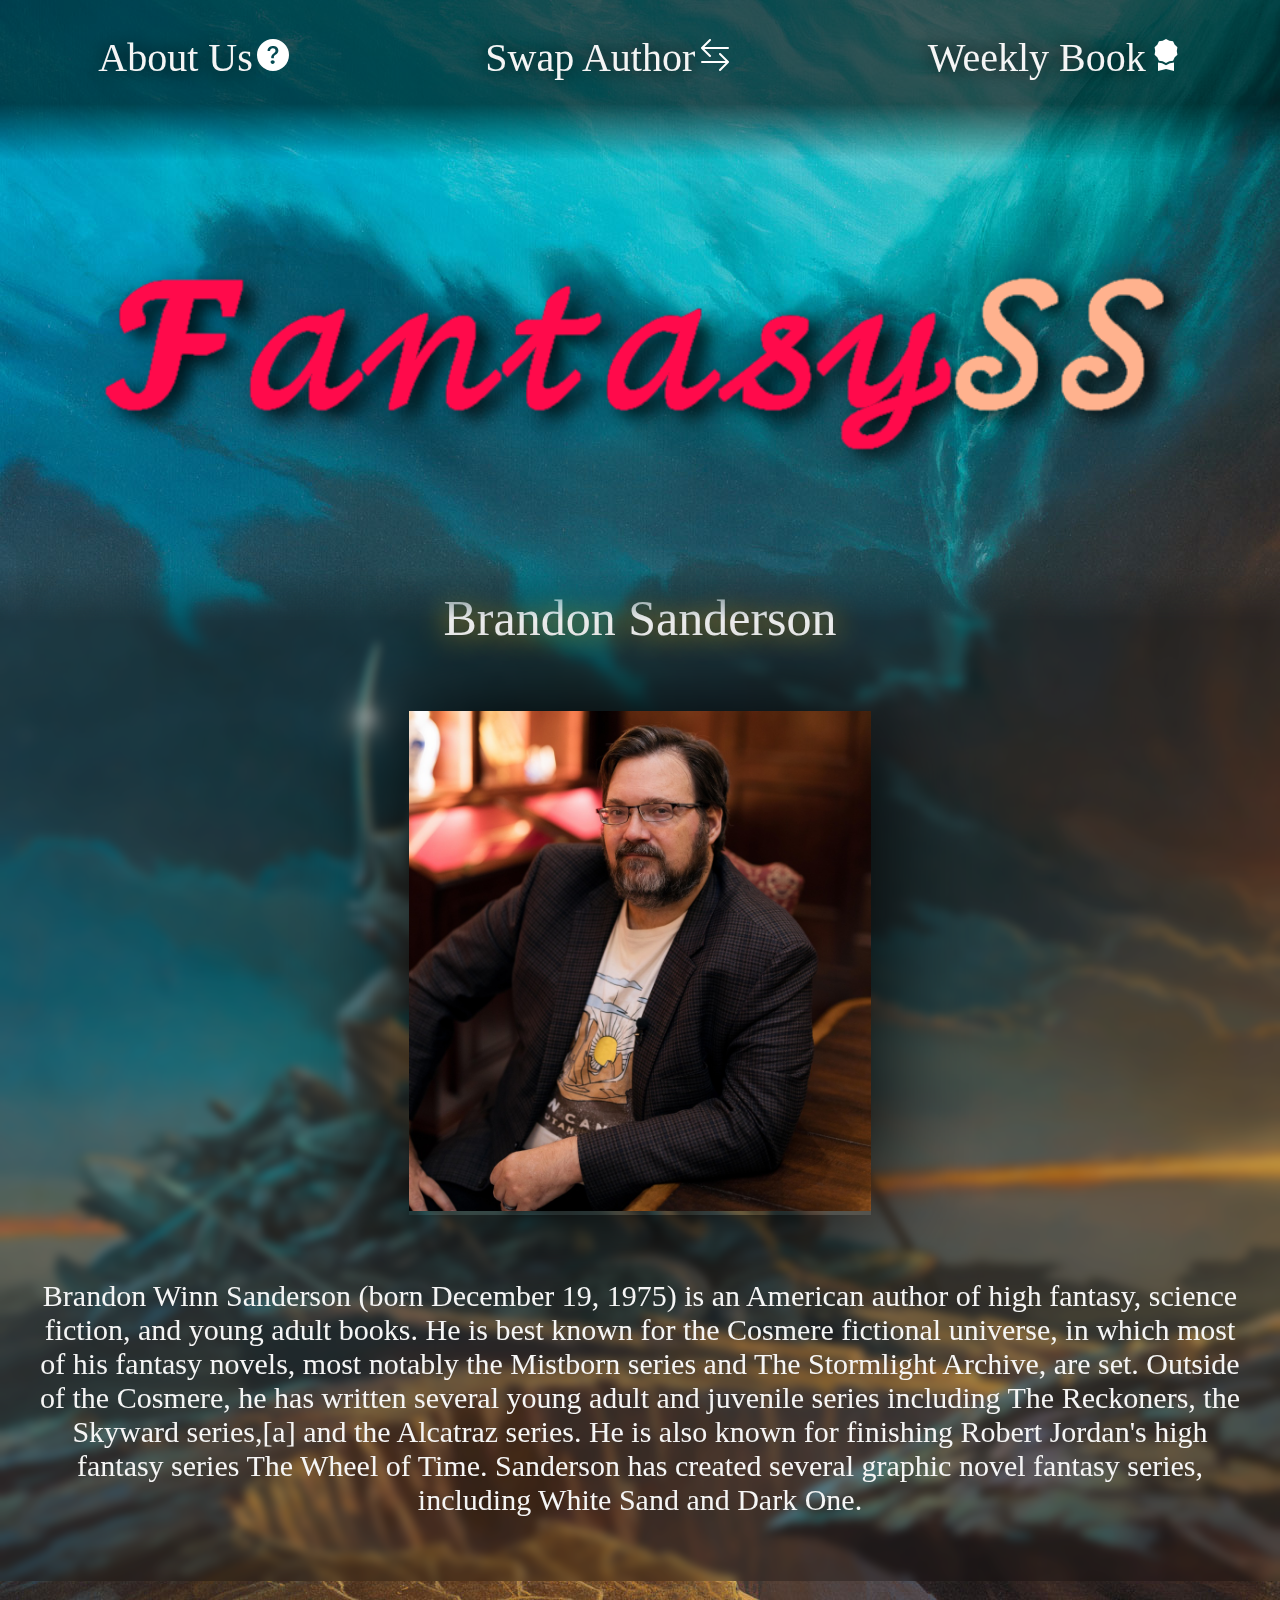
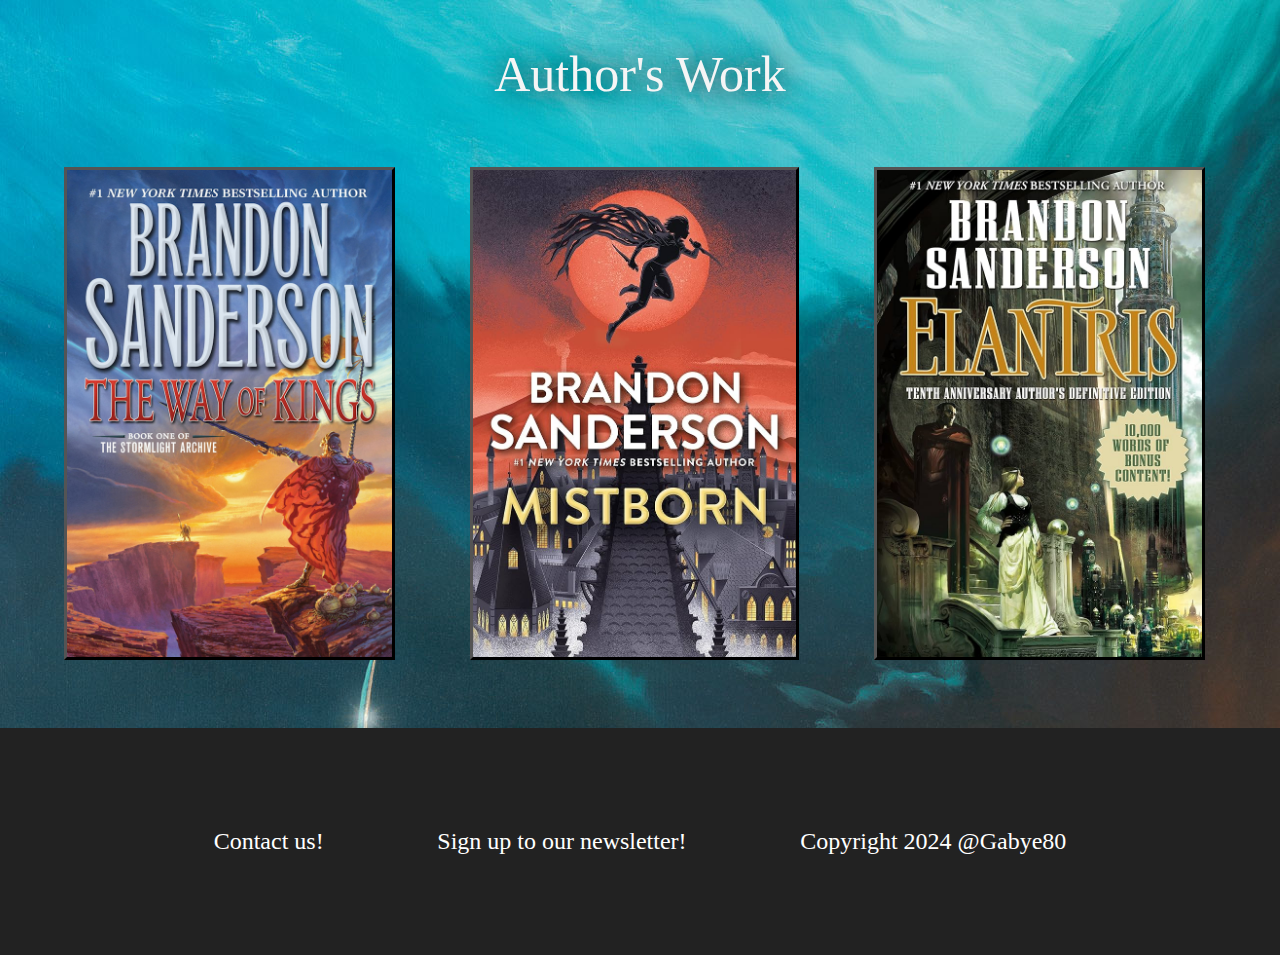
<file: index.html>
<!DOCTYPE html>

<!-- PROJECT BASED *SLIGHTLY* ON THIS PAGE https://dribbble.com/shots/24003762-Portfolio-Animation  -->

<html lang="en">

<head>
  <meta charset="UTF-8" />
  <meta name="viewport" content="width=device-width, initial-scale=1.0" />
  <title>FantasySS</title>

  <link rel="stylesheet" href="css/style.css" />
  <script src="js/script.js"></script>
</head>

<body>
  <ul class="header">
    <li class="header-button-who-we-are">
      <button type="button">About Us</button>
      <svg xmlns="http://www.w3.org/2000/svg" width="32" height="32" fill="currentColor"
        class="bi bi-question-circle-fill" viewBox="0 0 16 16">
        <path
          d="M16 8A8 8 0 1 1 0 8a8 8 0 0 1 16 0M5.496 6.033h.825c.138 0 .248-.113.266-.25.09-.656.54-1.134 1.342-1.134.686 0 1.314.343 1.314 1.168 0 .635-.374.927-.965 1.371-.673.489-1.206 1.06-1.168 1.987l.003.217a.25.25 0 0 0 .25.246h.811a.25.25 0 0 0 .25-.25v-.105c0-.718.273-.927 1.01-1.486.609-.463 1.244-.977 1.244-2.056 0-1.511-1.276-2.241-2.673-2.241-1.267 0-2.655.59-2.75 2.286a.237.237 0 0 0 .241.247m2.325 6.443c.61 0 1.029-.394 1.029-.927 0-.552-.42-.94-1.029-.94-.584 0-1.009.388-1.009.94 0 .533.425.927 1.01.927z" />
      </svg>
    </li>

    <li class="header-button-authors">
      <button type="button" onclick="location.href='robertjordan.html';">Swap Author</button>
      <svg xmlns="http://www.w3.org/2000/svg" width="32" height="32" fill="currentColor" class="bi bi-arrow-left-right"
        viewBox="0 0 16 16">
        <path fill-rule="evenodd"
          d="M1 11.5a.5.5 0 0 0 .5.5h11.793l-3.147 3.146a.5.5 0 0 0 .708.708l4-4a.5.5 0 0 0 0-.708l-4-4a.5.5 0 0 0-.708.708L13.293 11H1.5a.5.5 0 0 0-.5.5m14-7a.5.5 0 0 1-.5.5H2.707l3.147 3.146a.5.5 0 1 1-.708.708l-4-4a.5.5 0 0 1 0-.708l4-4a.5.5 0 1 1 .708.708L2.707 4H14.5a.5.5 0 0 1 .5.5" />
      </svg>
    </li>

    <li class="header-button-weekly-book">
      <button type="button" onclick="location.href='weeklybook.html';">Weekly Book</button>
      <svg xmlns="http://www.w3.org/2000/svg" width="32" height="32" fill="currentColor" class="bi bi-award-fill"
        viewBox="0 0 16 16">
        <path
          d="m8 0 1.669.864 1.858.282.842 1.68 1.337 1.32L13.4 6l.306 1.854-1.337 1.32-.842 1.68-1.858.282L8 12l-1.669-.864-1.858-.282-.842-1.68-1.337-1.32L2.6 6l-.306-1.854 1.337-1.32.842-1.68L6.331.864z" />
        <path d="M4 11.794V16l4-1 4 1v-4.206l-2.018.306L8 13.126 6.018 12.1z" />
      </svg>
    </li>
  </ul>

  <div class="header-logo">
    <img src="img/fantasyss-logo1.png" alt="FantasySS Logo">
  </div>

  <div class="author-space">
    <div class="author-title">
      <p>Brandon Sanderson</p>
    </div>
    <div class="author-body">
      <div class="author-portrait">
        <img src="img/b-money.jpg" alt="Brandon Sanderson's Portrait" />
      </div>
      <div class="author-description">
        <p>
          Brandon Winn Sanderson (born December 19, 1975) is an American author of high fantasy, science fiction, and
          young adult books. He is best known for the Cosmere fictional universe, in which most of his fantasy novels,
          most notably the Mistborn series and The Stormlight Archive, are set. Outside of the Cosmere, he has written
          several young adult and juvenile series including The Reckoners, the Skyward series,[a] and the Alcatraz
          series. He is also known for finishing Robert Jordan's high fantasy series The Wheel of Time. Sanderson has
          created several graphic novel fantasy series, including White Sand and Dark One.
        </p>
      </div>
    </div>
  </div>

  <div class="title-selector" id="selector">
    <p>Author's Work</p>
  </div>
  <div class="series-selector">

    <div class="stormlight-selector">
      <img src="img/wok-cover.jpg" alt="Stormlight Archive" onclick="hideStormlight()">
    </div>
    <div class="mistborn-selector">
      <img src="img/mistborn-cover.jpg" alt="Mistborn" onclick="hideMistborn()">
    </div>
    <div class="elantris-selector">
      <img src="img/elantris-cover.jpg" alt="Elantris" onclick="hideElantris()">
    </div>

  </div>

  <div class="series-stormlight" id="sa-series">
    <!-- STORMLIGHT ARCHIVE -->
    <div class="series-space">
      <div class="series-title">
        <p>The Stormlight Archive</p>
      </div>
      <div class="series-body">

        <div class="series-description">
          <p>
            The Stormlight Archive is a high fantasy novel series written by American author Brandon Sanderson, planned
            to consist of ten novels. As of 2023, the series comprises four published novels and two novellas, set
            within his broader Cosmere universe. The first novel, The Way of Kings, was published on August 31, 2010.
            The second novel, Words of Radiance, was published in 2014 and debuted at number one on The New York Times
            Best Seller List, followed by Oathbringer in 2017 and Rhythm of War in 2020. A fifth novel, named Wind and
            Truth, is expected to be released December 6, 2024, while writing for the latter half of the series will
            begin after Sanderson finishes writing the upcoming Era Three Mistborn trilogy and the two Elantris sequels
          </p>
        </div>

        <div class="series-image">
          <img src="img/wok-cover.jpg" alt="Stormlight Archive First Book" />
        </div>

      </div>
    </div>

  </div>


  <div class="series-mistborn" id="mistborn-series">
    <!-- MISTBORN -->
    <div class="series-space">
      <div class="series-title">
        <p>MISTBORN</p>
      </div>
      <div class="series-body">

        <div class="series-description">
          <p>
            Mistborn is a series of epic fantasy novels written by American author Brandon Sanderson and published by
            Tor Books. The first trilogy, published between 2006 and 2008, consists of The Final Empire, The Well of
            Ascension, and The Hero of Ages. A second series was released between 2011 and 2022, and consists of the
            quartet The Alloy of Law, Shadows of Self, The Bands of Mourning and The Lost Metal. Sanderson also released
            a novella in 2016, Mistborn: Secret History. Sanderson plans to write a third and fourth series.

            The first Mistborn trilogy chronicles the efforts of a secret group of Allomancers who attempt to overthrow
            a dystopian empire and establish themselves in a world covered by ash. The first trilogy was a huge success.
            This success pushed Sanderson to further develop his fictional universe, the Cosmere, which also includes
            The Stormlight Archive. Set about 300 years after the ending of the first trilogy, the second series is
            about the exploits of a character forced to move into the big city, and starts investigating kidnappings and
            robberies. The third series will be set in the early computer age with 1980s technology. The fourth series
            is planned to be a space-opera. </p>
        </div>

        <div class="series-image">
          <img src="img/mistborn-cover.jpg" alt="Mistborn Series First Book" />
        </div>

      </div>
    </div>

  </div>



  <div class="series-elantris" id="elantris-series">
    <!-- ELANTRIS -->
    <div class="series-space">
      <div class="series-title">
        <p>ELANTRIS</p>
      </div>
      <div class="series-body">

        <div class="series-description">
          <p>
            Elantris is a fantasy novel written by American fantasy and science fiction writer Brandon Sanderson. The
            book was published on April 21, 2005, by Tor Books and was Sanderson's first published book. The book gained
            generally positive reviews, and has been translated into multiple languages. Two related works, Hope of
            Elantris and The Emperor's Soul, have been released, and two additional novels in the series have been
            announced.

            The story follows three main characters: Prince Raoden of Arelon, Princess Sarene of Teod, and the priest
            Hrathen of Fjorden. At the beginning of the story, Raoden is cursed by an ancient transformation known as
            the Shaod and secretly exiled to the city of Elantris just days before his betrothed, princess Sarene of
            Teod, arrives for their wedding. As Raoden tries to avoid gangs, keep his sanity, and unite the people of
            Elantris, Sarene must cope with the loss of her husband-to-be and try to save Arelon from Hrathen, a priest
            tasked with converting all of Arelon to the religion of Fjorden or dooming it to destruction.
          </p>
        </div>

        <div class="series-image">
          <img src="img/elantris-cover.jpg" alt="Elantris First Book" />
        </div>

      </div>
    </div>

  </div>


  <!-- Cannot add a good looking Carousel without using Bootstrap or frameworks, will leave it for the next prototype xD
<div class="author-books-carousel"> </div> -->


  <div class="footer">

    <div class="form-popup" id="contactForm">
      <form action="/action_page.php" class="form-container">

        <h1>Don't contact us please</h1>
        <button type="button" class="btn cancel" onclick="closeContact()">Close</button>
      </form>
    </div>

    <div class="form-popup" id="newsletterForm">
      <form action="/action_page.php" class="form-container">
        <label><b>Sign up to our Newsletter!</b></label>
        <input type="text" placeholder="Enter Email" name="email" required>


        <button type="submit" class="btn">Login</button>
        <button type="button" class="btn cancel" onclick="closeNewsletter()">Close</button>
      </form>
    </div>


    <p class="contact-us" id="contact" onclick="openContact()"> Contact us!</p>
    <p class="news-letter" id="newsletter" onclick="openNewsletter()"> Sign up to our newsletter!</p>
    <p> Copyright 2024 @Gabye80</p>
  </div>

</body>

</html>
</file>
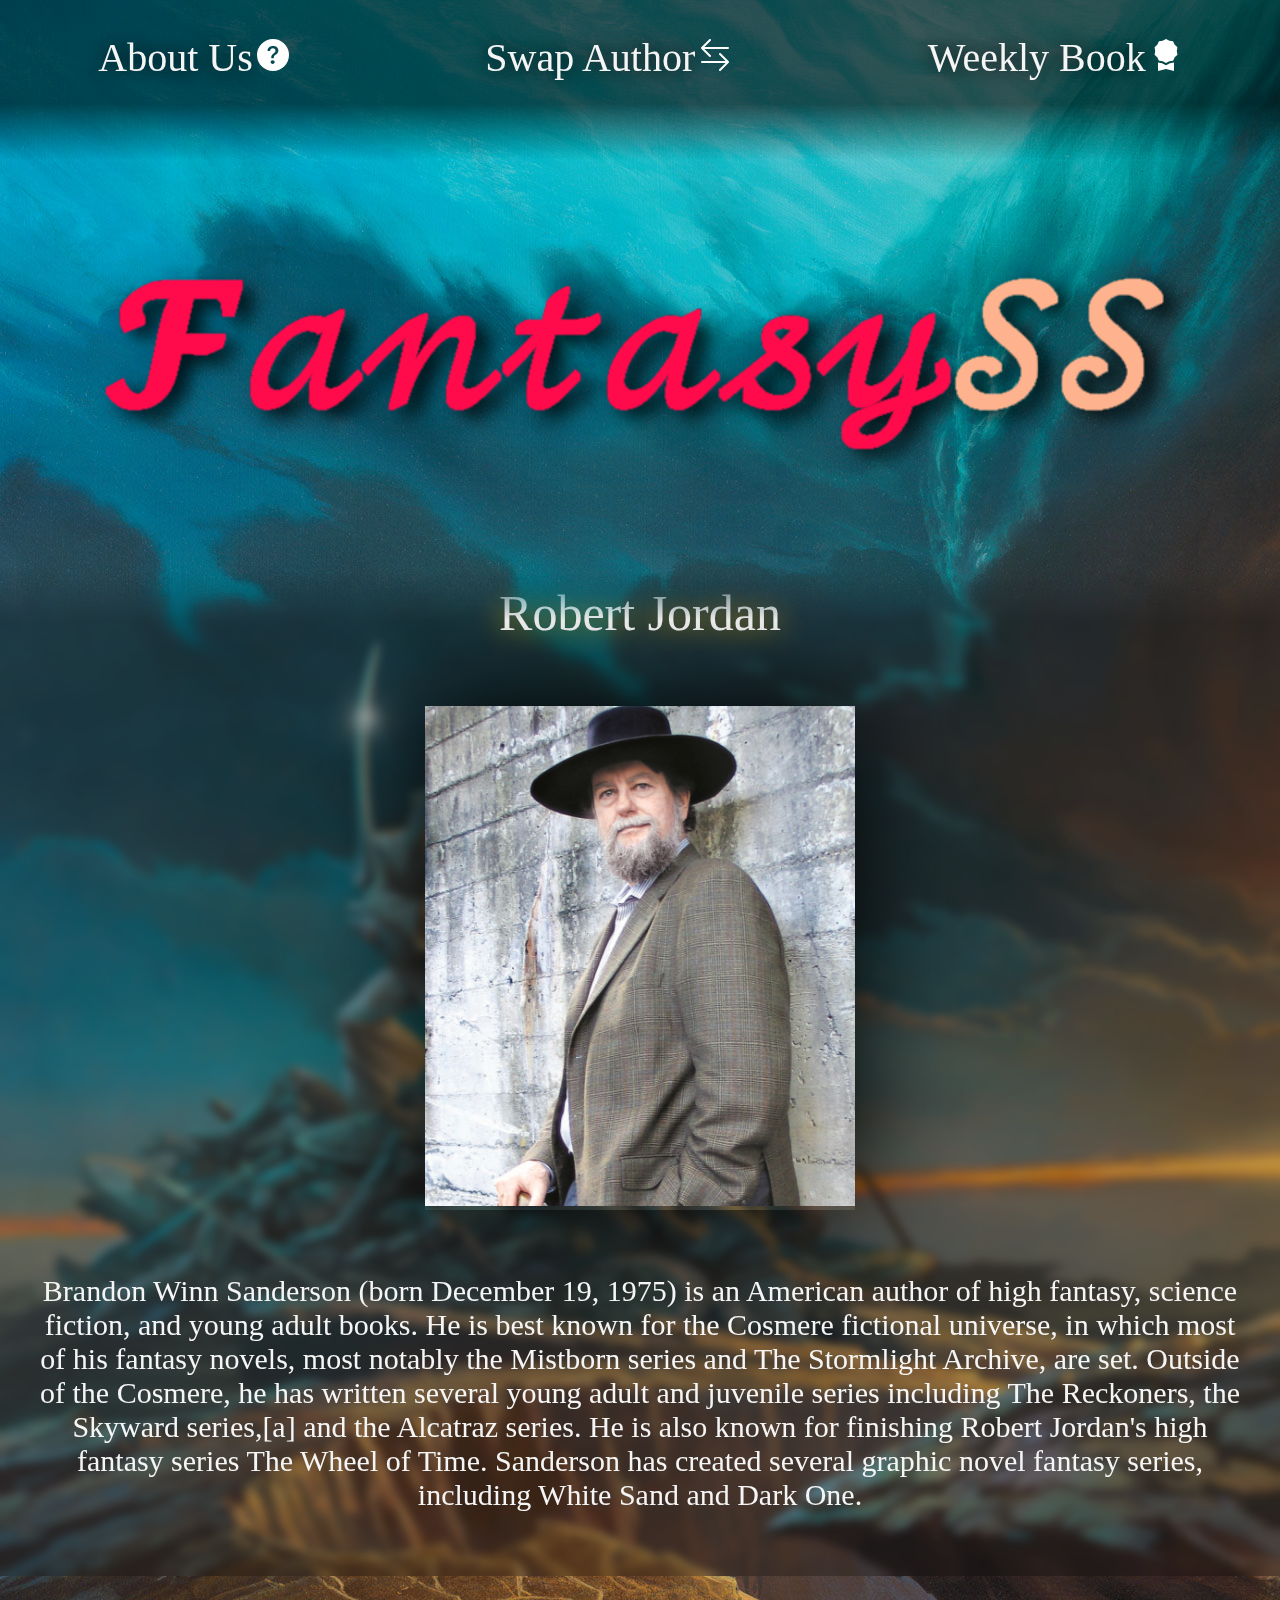
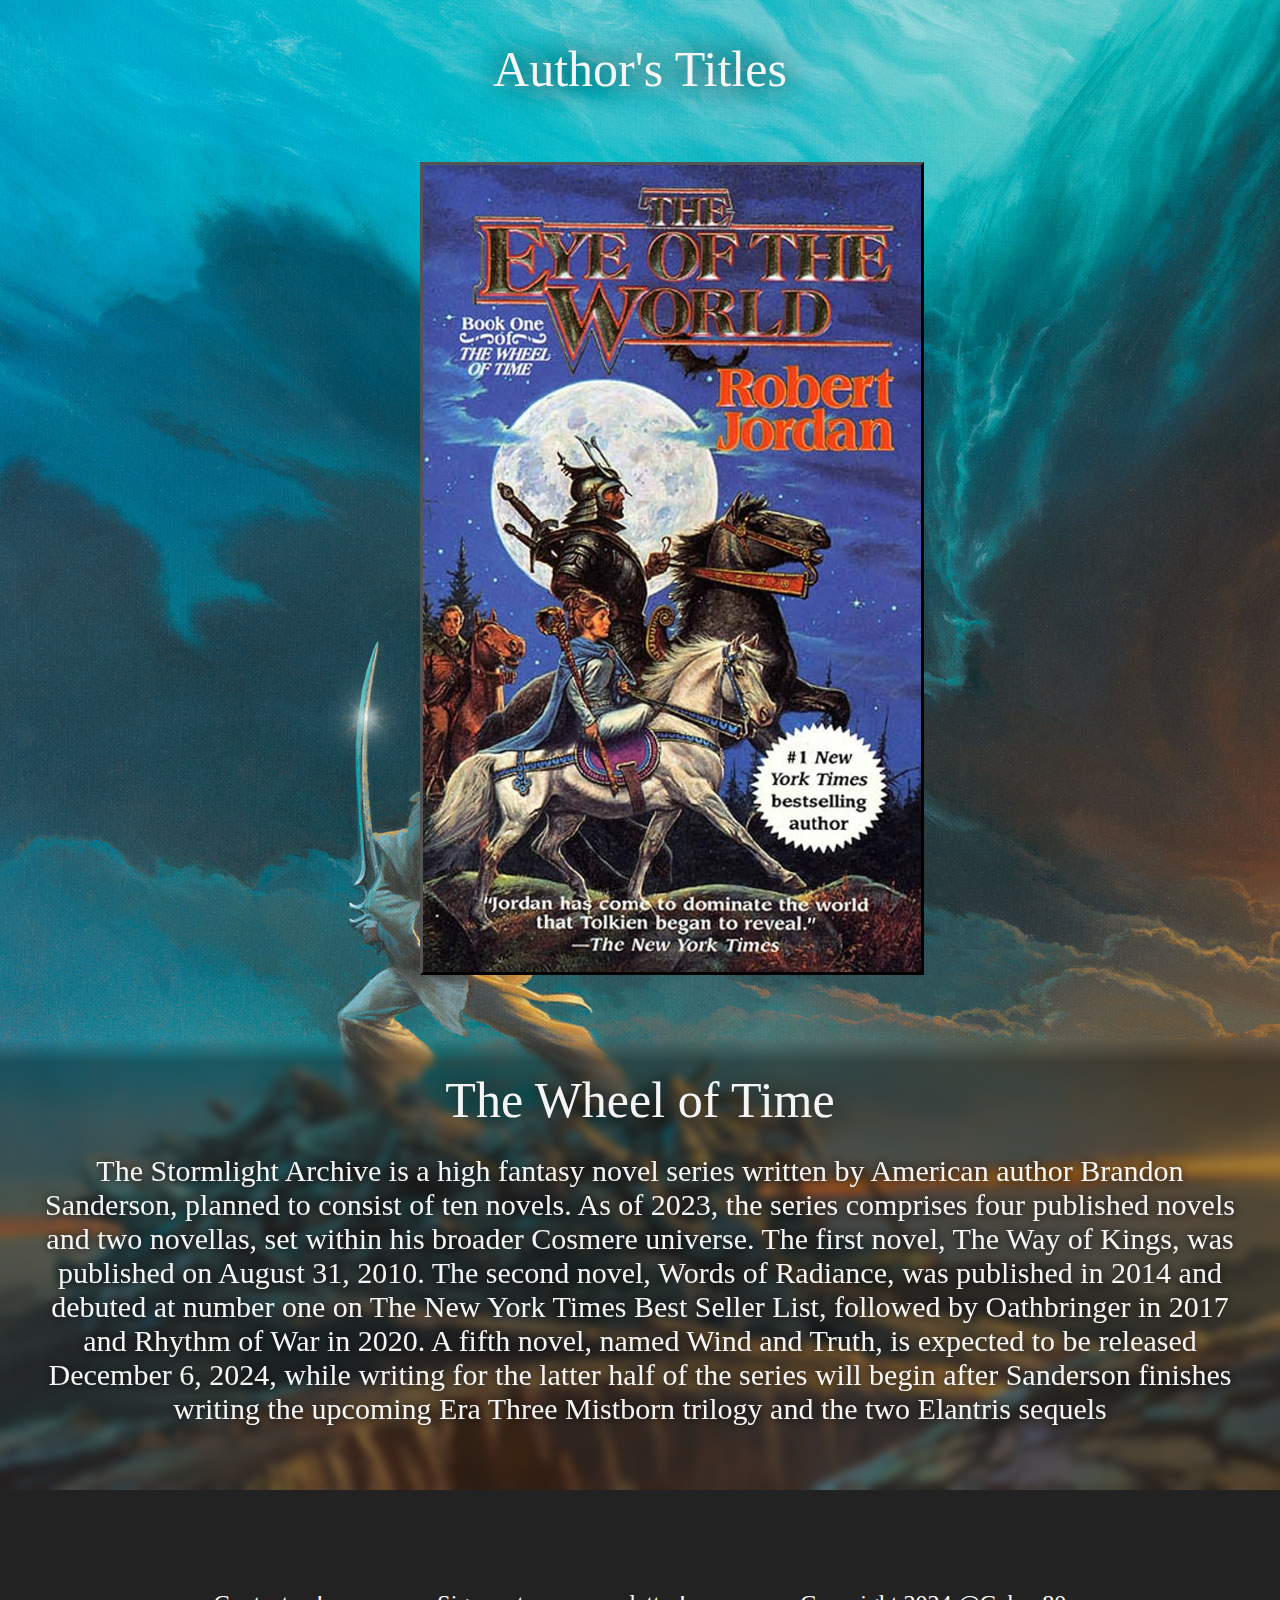
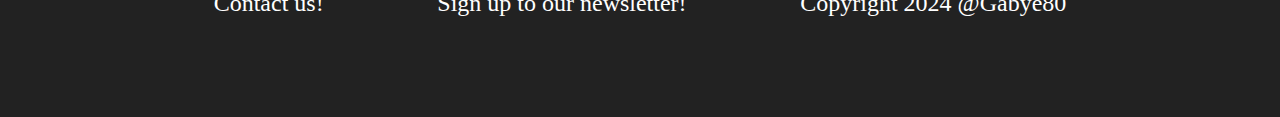
<file: robertjordan.html>
<!DOCTYPE html>

<!-- PROJECT BASED *SLIGHTLY* ON THIS PAGE https://dribbble.com/shots/24003762-Portfolio-Animation  -->

<html lang="en">

<head>
  <meta charset="UTF-8" />
  <meta name="viewport" content="width=device-width, initial-scale=1.0" />
  <title>FantasySS</title>

  <link rel="stylesheet" href="css/style.css" />
  <link rel="stylesheet" href="css/style-rj.css">
  <script src="js/script.js"></script>
</head>

<body>

  <ul class="header">
    <li class="header-button-who-we-are">
      <button type="button">About Us</button>
      <svg xmlns="http://www.w3.org/2000/svg" width="32" height="32" fill="currentColor"
        class="bi bi-question-circle-fill" viewBox="0 0 16 16">
        <path
          d="M16 8A8 8 0 1 1 0 8a8 8 0 0 1 16 0M5.496 6.033h.825c.138 0 .248-.113.266-.25.09-.656.54-1.134 1.342-1.134.686 0 1.314.343 1.314 1.168 0 .635-.374.927-.965 1.371-.673.489-1.206 1.06-1.168 1.987l.003.217a.25.25 0 0 0 .25.246h.811a.25.25 0 0 0 .25-.25v-.105c0-.718.273-.927 1.01-1.486.609-.463 1.244-.977 1.244-2.056 0-1.511-1.276-2.241-2.673-2.241-1.267 0-2.655.59-2.75 2.286a.237.237 0 0 0 .241.247m2.325 6.443c.61 0 1.029-.394 1.029-.927 0-.552-.42-.94-1.029-.94-.584 0-1.009.388-1.009.94 0 .533.425.927 1.01.927z" />
      </svg>
    </li>

    <li class="header-button-authors">
      <button type="button" onclick="location.href='index.html';">Swap Author</button>
      <svg xmlns="http://www.w3.org/2000/svg" width="32" height="32" fill="currentColor" class="bi bi-arrow-left-right"
        viewBox="0 0 16 16">
        <path fill-rule="evenodd"
          d="M1 11.5a.5.5 0 0 0 .5.5h11.793l-3.147 3.146a.5.5 0 0 0 .708.708l4-4a.5.5 0 0 0 0-.708l-4-4a.5.5 0 0 0-.708.708L13.293 11H1.5a.5.5 0 0 0-.5.5m14-7a.5.5 0 0 1-.5.5H2.707l3.147 3.146a.5.5 0 1 1-.708.708l-4-4a.5.5 0 0 1 0-.708l4-4a.5.5 0 1 1 .708.708L2.707 4H14.5a.5.5 0 0 1 .5.5" />
      </svg>
    </li>

    <li class="header-button-weekly-book">
      <button type="button" onclick="location.href='weeklybook.html';">Weekly Book</button>
      <svg xmlns="http://www.w3.org/2000/svg" width="32" height="32" fill="currentColor" class="bi bi-award-fill"
        viewBox="0 0 16 16">
        <path
          d="m8 0 1.669.864 1.858.282.842 1.68 1.337 1.32L13.4 6l.306 1.854-1.337 1.32-.842 1.68-1.858.282L8 12l-1.669-.864-1.858-.282-.842-1.68-1.337-1.32L2.6 6l-.306-1.854 1.337-1.32.842-1.68L6.331.864z" />
        <path d="M4 11.794V16l4-1 4 1v-4.206l-2.018.306L8 13.126 6.018 12.1z" />
      </svg>
    </li>
  </ul>

  <div class="header-logo">
    <img src="img/fantasyss-logo1.png" alt="FantasySS Logo">
  </div>

  <div class="author-space">
    <div class="author-title">
      <p>Robert Jordan</p>
    </div>
    <div class="author-body">
      <div class="author-portrait">
        <img src="img/robert-jordan.jpg" alt="Robert Jordan's Portrait" />
      </div>
      <div class="author-description">
        <p>
          Brandon Winn Sanderson (born December 19, 1975) is an American author of high fantasy, science fiction, and
          young adult books. He is best known for the Cosmere fictional universe, in which most of his fantasy novels,
          most notably the Mistborn series and The Stormlight Archive, are set. Outside of the Cosmere, he has written
          several young adult and juvenile series including The Reckoners, the Skyward series,[a] and the Alcatraz
          series. He is also known for finishing Robert Jordan's high fantasy series The Wheel of Time. Sanderson has
          created several graphic novel fantasy series, including White Sand and Dark One.
        </p>
      </div>
    </div>
  </div>

  <div class="title-selector" id="selector">
    <p>Author's Titles</p>
  </div>

  <div class="series-selector">
    <div class="wot-selector">
      <img src="img/wheelof-time-1.jpg" alt="The Wheel of TIme">
    </div>
  </div>

  <div class="series-wheel-of-time" id="wot-series">
    <!-- THE WHEEL OF TIME -->
    <div class="series-space">
      <div class="series-title">
        <p>The Wheel of Time</p>
      </div>
      <div class="series-body">

        <div class="series-description">
          <p>
            The Stormlight Archive is a high fantasy novel series written by American author Brandon Sanderson, planned
            to consist of ten novels. As of 2023, the series comprises four published novels and two novellas, set
            within his broader Cosmere universe. The first novel, The Way of Kings, was published on August 31, 2010.
            The second novel, Words of Radiance, was published in 2014 and debuted at number one on The New York Times
            Best Seller List, followed by Oathbringer in 2017 and Rhythm of War in 2020. A fifth novel, named Wind and
            Truth, is expected to be released December 6, 2024, while writing for the latter half of the series will
            begin after Sanderson finishes writing the upcoming Era Three Mistborn trilogy and the two Elantris sequels
          </p>
        </div>

        <div class="series-image">
          <img src="img/wheelof-time-1.jpg" alt="The Wheel of Time's First Book" />
        </div>

      </div>
    </div>
  </div>

  <div class="footer">

    <div class="form-popup" id="contactForm">
      <form action="/action_page.php" class="form-container">

        <h1>Don't contact us please</h1>
        <button type="button" class="btn cancel" onclick="closeContact()">Close</button>
      </form>
    </div>

    <div class="form-popup" id="newsletterForm">
      <form action="/action_page.php" class="form-container">
        <label><b>Sign up to our Newsletter!</b></label>
        <input type="text" placeholder="Enter Email" name="email" required>


        <button type="submit" class="btn">Login</button>
        <button type="button" class="btn cancel" onclick="closeNewsletter()">Close</button>
      </form>
    </div>


    <p class="contact-us" id="contact" onclick="openContact()"> Contact us!</p>
    <p class="news-letter" id="newsletter" onclick="openNewsletter()"> Sign up to our newsletter!</p>
    <p> Copyright 2024 @Gabye80</p>
  </div>

</body>

</html>
</file>
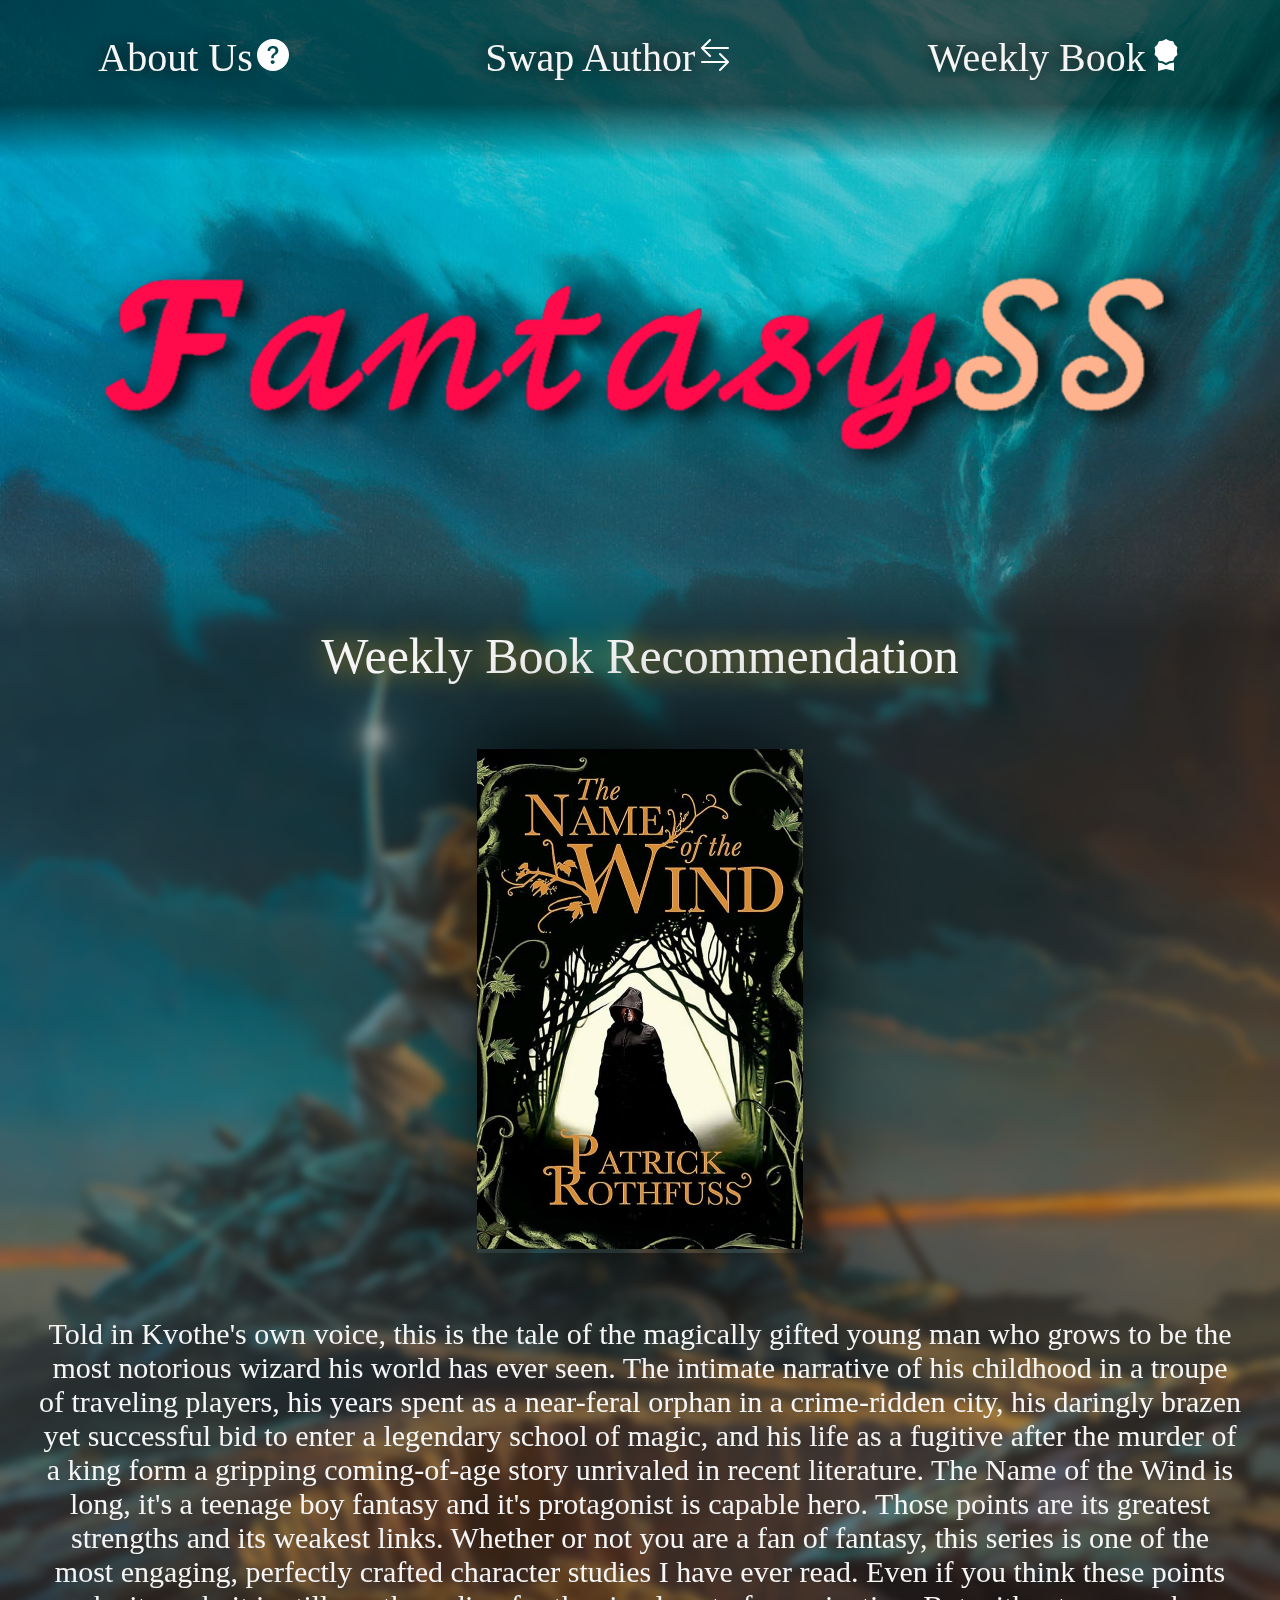
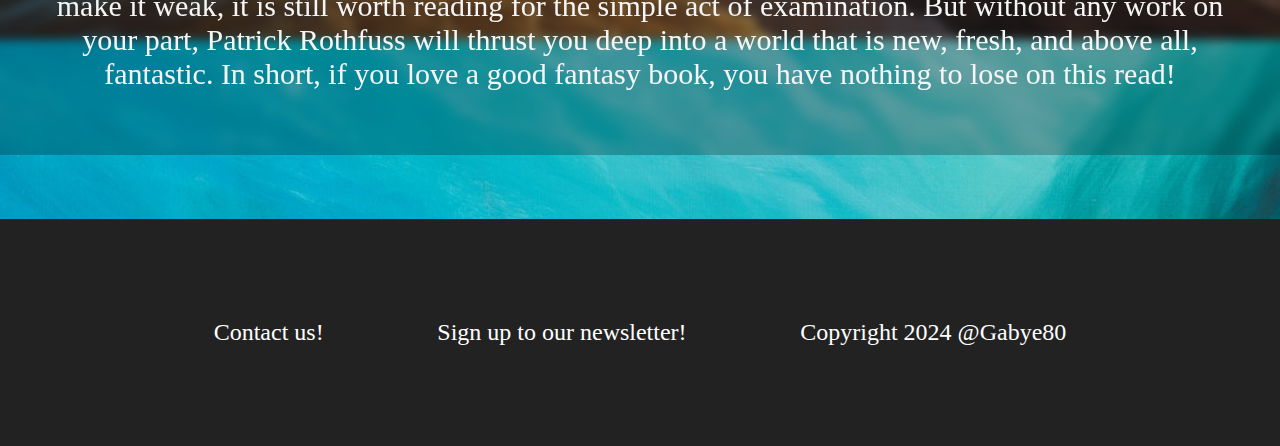
<file: weeklybook.html>
<!DOCTYPE html>

<!-- PROJECT BASED *SLIGHTLY* ON THIS PAGE https://dribbble.com/shots/24003762-Portfolio-Animation  -->

<html lang="en">

<head>
  <meta charset="UTF-8" />
  <meta name="viewport" content="width=device-width, initial-scale=1.0" />
  <title>FantasySS</title>

  <link rel="stylesheet" href="css/style.css" />
  <link rel="stylesheet" href="css/style-wb.css">
  <script src="js/script.js"></script>
</head>

<body>
  <ul class="header">
    <li class="header-button-who-we-are">
      <button type="button">About Us</button>
      <svg xmlns="http://www.w3.org/2000/svg" width="32" height="32" fill="currentColor"
        class="bi bi-question-circle-fill" viewBox="0 0 16 16">
        <path
          d="M16 8A8 8 0 1 1 0 8a8 8 0 0 1 16 0M5.496 6.033h.825c.138 0 .248-.113.266-.25.09-.656.54-1.134 1.342-1.134.686 0 1.314.343 1.314 1.168 0 .635-.374.927-.965 1.371-.673.489-1.206 1.06-1.168 1.987l.003.217a.25.25 0 0 0 .25.246h.811a.25.25 0 0 0 .25-.25v-.105c0-.718.273-.927 1.01-1.486.609-.463 1.244-.977 1.244-2.056 0-1.511-1.276-2.241-2.673-2.241-1.267 0-2.655.59-2.75 2.286a.237.237 0 0 0 .241.247m2.325 6.443c.61 0 1.029-.394 1.029-.927 0-.552-.42-.94-1.029-.94-.584 0-1.009.388-1.009.94 0 .533.425.927 1.01.927z" />
      </svg>
    </li>

    <li class="header-button-authors">
      <button type="button" onclick="location.href='robertjordan.html';">Swap Author</button>
      <svg xmlns="http://www.w3.org/2000/svg" width="32" height="32" fill="currentColor" class="bi bi-arrow-left-right"
        viewBox="0 0 16 16">
        <path fill-rule="evenodd"
          d="M1 11.5a.5.5 0 0 0 .5.5h11.793l-3.147 3.146a.5.5 0 0 0 .708.708l4-4a.5.5 0 0 0 0-.708l-4-4a.5.5 0 0 0-.708.708L13.293 11H1.5a.5.5 0 0 0-.5.5m14-7a.5.5 0 0 1-.5.5H2.707l3.147 3.146a.5.5 0 1 1-.708.708l-4-4a.5.5 0 0 1 0-.708l4-4a.5.5 0 1 1 .708.708L2.707 4H14.5a.5.5 0 0 1 .5.5" />
      </svg>
    </li>

    <li class="header-button-weekly-book">
      <button type="button" onclick="location.href='weeklybook.html';">Weekly Book</button>
      <svg xmlns="http://www.w3.org/2000/svg" width="32" height="32" fill="currentColor" class="bi bi-award-fill"
        viewBox="0 0 16 16">
        <path
          d="m8 0 1.669.864 1.858.282.842 1.68 1.337 1.32L13.4 6l.306 1.854-1.337 1.32-.842 1.68-1.858.282L8 12l-1.669-.864-1.858-.282-.842-1.68-1.337-1.32L2.6 6l-.306-1.854 1.337-1.32.842-1.68L6.331.864z" />
        <path d="M4 11.794V16l4-1 4 1v-4.206l-2.018.306L8 13.126 6.018 12.1z" />
      </svg>
    </li>
  </ul>

  <div class="header-logo">
    <img src="img/fantasyss-logo1.png" alt="FantasySS Logo">
  </div>

  <div class="book-space">
    <div class="book-title">
      <p>Weekly Book Recommendation</p>
    </div>
    <div class="book-body">
      <div class="book-portrait">
        <img src="img/name-of-the-wind-cover.jpg" alt="Weekly Book Cover" />
      </div>
      <div class="book-description">
        <p>
          Told in Kvothe's own voice, this is the tale of the magically gifted young man who grows to be the most
          notorious wizard his world has ever seen.

          The intimate narrative of his childhood in a troupe of traveling players, his years spent as a near-feral
          orphan in a crime-ridden city, his daringly brazen yet successful bid to enter a legendary school of magic,
          and his life as a fugitive after the murder of a king form a gripping coming-of-age story unrivaled in recent
          literature.

          The Name of the Wind is long, it's a teenage boy fantasy and it's protagonist is capable hero. Those points
          are its greatest strengths and its weakest links. Whether or not you are a fan of fantasy, this series is one
          of the most engaging, perfectly crafted character studies I have ever read. Even if you think these points
          make it weak, it is still worth reading for the simple act of examination. But without any work on your part,
          Patrick Rothfuss will thrust you deep into a world that is new, fresh, and above all, fantastic.

          In short, if you love a good fantasy book, you have nothing to lose on this read!
        </p>
      </div>
    </div>
  </div>

  <div class="footer">

    <div class="form-popup" id="contactForm">
      <form action="/action_page.php" class="form-container">

        <h1>Don't contact us please</h1>
        <button type="button" class="btn cancel" onclick="closeContact()">Close</button>
      </form>
    </div>

    <div class="form-popup" id="newsletterForm">
      <form action="/action_page.php" class="form-container">
        <label><b>Sign up to our Newsletter!</b></label>
        <input type="text" placeholder="Enter Email" name="email" required>


        <button type="submit" class="btn">Login</button>
        <button type="button" class="btn cancel" onclick="closeNewsletter()">Close</button>
      </form>
    </div>


    <p class="contact-us" id="contact" onclick="openContact()"> Contact us!</p>
    <p class="news-letter" id="newsletter" onclick="openNewsletter()"> Sign up to our newsletter!</p>
    <p> Copyright 2024 @Gabye80</p>
  </div>
</body>

</html>
</file>
<file: css/style.css>
* {
  margin: 0;
  padding: 0;
}

body {
  background-image: url("../img/words-of-radiance-cover.jpg");
  background-size: cover;
  background-repeat: no-repeat;
  position: static;
}

.header {
  background-color: rgba(0, 0, 0, 0.6);
  mask: linear-gradient(to top, transparent, black 35%);
  padding-bottom: 40px;
  padding-top: 20px;
  display: flex;
  flex-direction: row;
  flex-wrap: nowrap;
  justify-content: space-around;
  height: 100px;
}

.header-button-who-we-are,
.header-button-authors,
.header-button-weekly-book {
  align-items: center;
  display: block;
  color: white;
  text-align: center;
  padding: 14px 16px;
  text-decoration: none;
  cursor: pointer;
}

.header-button-who-we-are button,
.header-button-authors button,
.header-button-weekly-book button {
  background-color: transparent;
  font-family: "Times New Roman", Times, serif;
  font-size: large;
  border: transparent;
  color: whitesmoke;
  text-shadow: 0 0 20px black;
  cursor: pointer;
  font-size: 40px;
}

.header-button-who-we-are :hover,
.header-button-authors :hover,
.header-button-weekly-book :hover {
  background-color: #ffffff24;
  box-shadow: 0 0 50px #ffffff42;
}

.header-logo {
  display: flex;
  flex-direction: row;
  flex-wrap: nowrap;
  justify-content: space-evenly;
}

.header-logo img {
  width: 100%;
}

.author-space {
  mask: linear-gradient(to bottom, transparent, black 5%);
  margin-top: 2%;
  background-color: rgba(0, 0, 0, 0.245);
  backdrop-filter: blur(5px);
  margin-bottom: 5%;
}

.author-title {
  display: flex;
  flex-direction: row;
  flex-wrap: nowrap;
  justify-content: space-evenly;
  margin-bottom: 2%;
  color: whitesmoke;
}

.author-title p {
  font-size: 150px;
  margin-top: 2%;
  text-shadow: 0px 0px 30px goldenrod;
  outline: #000000;
}

.author-body {
  display: flex;
  flex: wrap;
}

.author-portrait {
  margin-left: 15%;
  margin-bottom: 5%;
  margin-top: 3%;
  box-shadow: 0 0 100px #000000;
}

.author-portrait img {
  min-height: 100%;
}

.author-description {
  display: flex;
  font-size: large;
  flex: wrap;
  font-size: 50px;
  margin-left: 5%;
  margin-right: 20%;
  color: whitesmoke;
  font-family: "Times New Roman", Times, serif;
}

.title-selector {
  display: flex;
  flex-direction: row;
  flex-wrap: nowrap;
  justify-content: space-evenly;
  margin-bottom: 3%;
  color: whitesmoke;
}

.title-selector p {
  font-size: 150px;
  text-shadow: 0px 0px 50px black;
}

.series-selector {
  display: flex;
  flex-wrap: nowrap;
  justify-content: space-evenly;
  margin-bottom: 5%;
}

.series-stormlight {
  display: none;
}
.series-mistborn {
  display: none;
}
.series-elantris {
  display: none;
}

.stormlight-selector :hover {
  cursor: pointer;
}
.stormlight-selector img {
  border: #000000;
  border-style: outset;
  -webkit-transform: scale(1);
  transform: scale(1);
  -webkit-transition: 0.3s ease-in-out;
  transition: 0.3s ease-in-out;
}
.stormlight-selector:hover img {
  -webkit-transform: scale(1.2);
  transform: scale(1.2);
}

.mistborn-selector :hover {
  cursor: pointer;
}
.mistborn-selector img {
  border: #000000;
  border-style: outset;
  -webkit-transform: scale(1);
  transform: scale(1);
  -webkit-transition: 0.3s ease-in-out;
  transition: 0.3s ease-in-out;
}
.mistborn-selector:hover img {
  -webkit-transform: scale(1.2);
  transform: scale(1.2);
}

.elantris-selector :hover {
  cursor: pointer;
}
.elantris-selector img {
  border: #000000;
  border-style: outset;
  -webkit-transform: scale(1);
  transform: scale(1);
  -webkit-transition: 0.3s ease-in-out;
  transition: 0.3s ease-in-out;
}
.elantris-selector:hover img {
  -webkit-transform: scale(1.2);
  transform: scale(1.2);
}

.series-space {
  mask: linear-gradient(to bottom, transparent, black 5%);
  margin-top: 2%;
  background-color: rgba(0, 0, 0, 0.356);
  backdrop-filter: blur(5px);
}

.series-title {
  display: flex;
  flex-direction: row;
  flex-wrap: nowrap;
  justify-content: space-evenly;
  margin-bottom: 2%;
  color: whitesmoke;
}

.series-title p {
  font-size: 80px;
  margin-top: 2%;
  text-shadow: 0px 0px 20px black;
}

.series-body {
  display: flex;
  justify-content: center;
}

.series-image {
  margin-left: 5%;
  margin-right: 15%;
  margin-bottom: 5%;
  align-content: right;
}

.series-image img {
  max-width: 100%;
  box-shadow: 0px 0px 50px #000000;
}

.series-description {
  max-width: 30%;
  display: flex;
  font-size: x-large;
  margin-left: 15%;
  margin-bottom: 5%;
  color: whitesmoke;
  font-family: "Times New Roman", Times, serif;
  align-content: left;
  text-shadow: 0px 0px 10px black;
}

/* .author-books-carousel{

} */

.footer {
  display: flex;
  background-color: rgb(34, 34, 34);
  padding: 100px;
  text-align: center;
  color: white;
  justify-content: space-evenly;
}

.contact-us {
  cursor: pointer;
}

.news-letter {
  cursor: pointer;
}

.form-popup {
  display: none;
  position: relative;
  top: 30px;
  right: 15px;
  border: 3px solid #f1f1f1;
  z-index: 9;
  font-size: 30px;
}

.footer p {
  font-size: x-large;
}

.form-popup {
  background-color: rgb(34, 34, 34);
  color: whitesmoke;
  display: none;
}

/* Extra small devices (phones, 600px and down) */
@media only screen and (max-width: 600px) {
  * {
    margin-left: 0%;
    margin-right: 0%;
  }

  body {
    background: transparent;
    background-image: url("../img/words-of-radiance-cover-phone.jpg");
    position: absolute;
    top: 0;
    left: 0;
  }

  .author-space {
    display: flex;
    flex-wrap: wrap;
    justify-content: space-evenly;
  }

  .author-body {
    display: flex;
    flex-wrap: wrap;
    justify-content: center;
  }

  .author-title p {
    margin-top: 5%;
    font-size: 50px;
  }

  .author-portrait {
    margin-left: 0%;
    flex-direction: row;
    align-content: center;
    align-self: center;
  }

  .author-portrait img {
    max-height: 250px;
    align-content: center;
    align-self: center;
  }

  .author-description {
    flex-wrap: wrap;
    font-size: 30px;
    margin-right: 3%;
    margin-left: 3%;
    margin-bottom: 5%;
    text-align: center;
  }

  .title-selector p {
    font-size: 50px;
    margin-bottom: 2%;
    text-shadow: 0 0 30px black;
  }

  .series-selector {
    margin-left: 2%;
  }

  .series-selector img {
    max-width: 90%;
  }

  .series-space {
    display: flex;
    flex: wrap;
    flex-wrap: wrap;
    justify-content: center;
  }

  .series-title p {
    margin-top: 8%;
    font-size: 50px;
    text-shadow: 0 0 30px black;
  }

  .series-body {
    display: flex;
    justify-content: center;
  }

  .series-image {
    display: none;
  }
  .series-description {
    max-width: 100%;
    flex-wrap: wrap;
    font-size: 30px;
    margin-right: 3%;
    margin-left: 3%;
    margin-bottom: 5%;
    text-align: center;
    align-content: center;
  }
}
/* Small devices (portrait tablets and large phones, 600px and up) */
@media only screen and (min-width: 600px) {
  * {
    margin-left: 0%;
    margin-right: 0%;
  }

  body {
    background: transparent;
    background-image: url("../img/words-of-radiance-cover-phone.jpg");
    position: absolute;
    top: 0;
    left: 0;
  }

  .author-space {
    display: flex;
    flex-wrap: wrap;
    justify-content: space-evenly;
  }

  .author-body {
    display: flex;
    flex-wrap: wrap;
    justify-content: center;
  }

  .author-title p {
    margin-top: 5%;
    font-size: 50px;
  }

  .author-portrait {
    margin-left: 0%;
    flex-direction: row;
    align-content: center;
    align-self: center;
  }

  .author-portrait img {
    max-height: 350px;
    align-content: center;
    align-self: center;
  }

  .author-description {
    flex-wrap: wrap;
    font-size: 30px;
    margin-right: 3%;
    margin-left: 3%;
    margin-bottom: 5%;
    text-align: center;
  }

  .title-selector p {
    font-size: 50px;
    margin-bottom: 2%;
    text-shadow: 0 0 30px black;
  }

  .series-selector {
    margin-left: 2%;
  }

  .series-selector img {
    max-width: 90%;
  }

  .series-space {
    display: flex;
    flex: wrap;
    flex-wrap: wrap;
    justify-content: center;
  }

  .series-title p {
    margin-top: 8%;
    font-size: 50px;
    text-shadow: 0 0 30px black;
  }

  .series-body {
    display: flex;
    justify-content: center;
  }

  .series-image {
    display: none;
  }
  .series-description {
    max-width: 100%;
    flex-wrap: wrap;
    font-size: 30px;
    margin-right: 3%;
    margin-left: 3%;
    margin-bottom: 5%;
    text-align: center;
    align-content: center;
  }
}

/* Medium devices (landscape tablets, 768px and up) */
@media only screen and (min-width: 768px) {
  * {
    margin-left: 0%;
    margin-right: 0%;
  }

  body {
    background: transparent;
    background-image: url("../img/words-of-radiance-cover.jpg");
    position: absolute;
    top: 0;
    left: 0;
  }

  .author-space {
    display: flex;
    flex-wrap: wrap;
    justify-content: space-evenly;
  }

  .author-body {
    display: flex;
    flex-wrap: wrap;
    justify-content: center;
  }

  .author-title p {
    margin-top: 5%;
    font-size: 50px;
  }

  .author-portrait {
    margin-left: 0%;
    flex-direction: row;
    align-content: center;
    align-self: center;
  }

  .author-portrait img {
    max-height: 500px;
    align-content: center;
    align-self: center;
  }

  .author-description {
    flex-wrap: wrap;
    font-size: 30px;
    margin-right: 3%;
    margin-left: 3%;
    margin-bottom: 5%;
    text-align: center;
  }

  .title-selector p {
    font-size: 50px;
    margin-bottom: 2%;
    text-shadow: 0 0 30px black;
  }

  .series-selector {
    margin-left: 5%;
  }

  .series-selector img {
    max-width: 80%;
  }

  .series-space {
    display: flex;
    flex: wrap;
    flex-wrap: wrap;
    justify-content: center;
  }

  .series-title p {
    margin-top: 8%;
    font-size: 50px;
    text-shadow: 0 0 30px black;
  }

  .series-body {
    display: flex;
    justify-content: center;
  }

  .series-image {
    display: none;
  }
  .series-description {
    max-width: 100%;
    flex-wrap: wrap;
    font-size: 30px;
    margin-right: 3%;
    margin-left: 3%;
    margin-bottom: 5%;
    text-align: center;
    align-content: center;
  }
}

/* Large devices (laptops/desktops, 992px and up) */
@media only screen and (min-width: 992px) {
}
</file>
<file: css/style-rj.css>
.wot-selector :hover{
    cursor: pointer;
  
}
  .wot-selector img {
    border: #000000;
    border-style: outset;
    -webkit-transform: scale(1);
    transform: scale(1);
    -webkit-transition: .3s ease-in-out;
    transition: .3s ease-in-out;
}
  .wot-selector:hover img {
    -webkit-transform: scale(1.2);
    transform: scale(1.2);
}

.wot-selector{
  display:flex;
  justify-content: center;
}

/* Extra small devices (phones, 600px and down) */
@media only screen and (max-width: 600px) {

.wot-selector img{
  max-width: 400px; 
}
}

/* Small devices (portrait tablets and large phones, 600px and up) */
@media only screen and (min-width: 600px) {}

/* Medium devices (landscape tablets, 768px and up) */
@media only screen and (min-width: 768px) {}
</file>
<file: css/style-wb.css>
.book-space {
  mask: linear-gradient(to bottom, transparent, black 5%);
  margin-top: 2%;
  background-color: rgba(0, 0, 0, 0.245);
  backdrop-filter: blur(5px);
  margin-bottom: 5%;
}

.book-title {
  display: flex;
  flex-direction: row;
  flex-wrap: nowrap;
  justify-content: space-evenly;
  margin-bottom: 2%;
  margin-top: 2%;
  color: whitesmoke;
}

.book-title p {
  text-align: center;
  font-size: 150px;
  margin-top: 2%;
  text-shadow: 0px 0px 30px goldenrod;
  outline: #000000;
}

.book-body {
  display: flex;
  flex: wrap;
}

.book-portrait {
  margin-left: 15%;
  margin-bottom: 5%;
  margin-top: 3%;
  box-shadow: 0 0 100px #000000;
}

.book-portrait img {
  min-height: 100%;
}

.book-description {
  display: flex;
  font-size: large;
  flex: wrap;
  font-size: 50px;
  margin-left: 5%;
  margin-right: 20%;
  color: whitesmoke;
  font-family: "Times New Roman", Times, serif;
}

.footer {
  display: flex;
  background-color: rgb(34, 34, 34);
  padding: 100px;
  text-align: center;
  color: white;
  justify-content: space-evenly;
}

.contact-us {
  cursor: pointer;
}

.news-letter {
  cursor: pointer;
}

.form-popup {
  display: none;
  position: relative;
  top: 30px;
  right: 15px;
  border: 3px solid #f1f1f1;
  z-index: 9;
  font-size: 30px;
}

.footer p {
  font-size: x-large;
}

.form-popup {
  background-color: rgb(34, 34, 34);
  color: whitesmoke;
  display: none;
}

/* Extra small devices (phones, 600px and down) */
@media only screen and (max-width: 600px) {
  * {
    margin-left: 0%;
    margin-right: 0%;
  }

  body {
    background: transparent;
    background-image: url("../img/words-of-radiance-cover-phone.jpg");
    position: absolute;
    top: 0;
    left: 0;
  }

  .book-space {
    display: flex;
    flex-wrap: wrap;
    justify-content: space-evenly;
  }

  .book-body {
    display: flex;
    flex-wrap: wrap;
    justify-content: center;
  }

  .book-title p {
    margin-top: 5%;
    font-size: 50px;
  }

  .book-portrait {
    margin-left: 0%;
    flex-direction: row;
    align-content: center;
    align-self: center;
  }

  .book-portrait img {
    max-height: 250px;
    align-content: center;
    align-self: center;
  }

  .book-description {
    flex-wrap: wrap;
    font-size: 30px;
    margin-right: 3%;
    margin-left: 3%;
    margin-bottom: 5%;
    text-align: center;
  }
}

/* Small devices (portrait tablets and large phones, 600px and up) */
@media only screen and (min-width: 600px) {
  .book-space {
    display: flex;
    flex-wrap: wrap;
    justify-content: space-evenly;
  }

  .book-body {
    display: flex;
    flex-wrap: wrap;
    justify-content: center;
  }

  .book-title p {
    margin-top: 5%;
    font-size: 50px;
  }

  .book-portrait {
    margin-left: 0%;
    flex-direction: row;
    align-content: center;
    align-self: center;
  }

  .book-portrait img {
    max-height: 350px;
    align-content: center;
    align-self: center;
  }

  .book-description {
    flex-wrap: wrap;
    font-size: 30px;
    margin-right: 3%;
    margin-left: 3%;
    margin-bottom: 5%;
    text-align: center;
  }
}

/* Medium devices (landscape tablets, 768px and up) */
@media only screen and (min-width: 768px) {
  body {
    background: transparent;
    background-image: url("../img/words-of-radiance-cover.jpg");
    background-size: 205%;
  }

  .book-space {
    display: flex;
    flex-wrap: wrap;
    justify-content: space-evenly;
  }

  .book-body {
    display: flex;
    flex-wrap: wrap;
    justify-content: center;
  }

  .book-title p {
    margin-top: 5%;
    font-size: 50px;
  }

  .book-portrait {
    margin-left: 0%;
    flex-direction: row;
    align-content: center;
    align-self: center;
  }

  .book-portrait img {
    max-height: 500px;
    align-content: center;
    align-self: center;
  }

  .book-description {
    flex-wrap: wrap;
    font-size: 30px;
    margin-right: 3%;
    margin-left: 3%;
    margin-bottom: 5%;
    text-align: center;
  }
}
/* Large devices (laptops/desktops, 992px and up) */
@media only screen and (min-width: 992px) {
}
</file>
